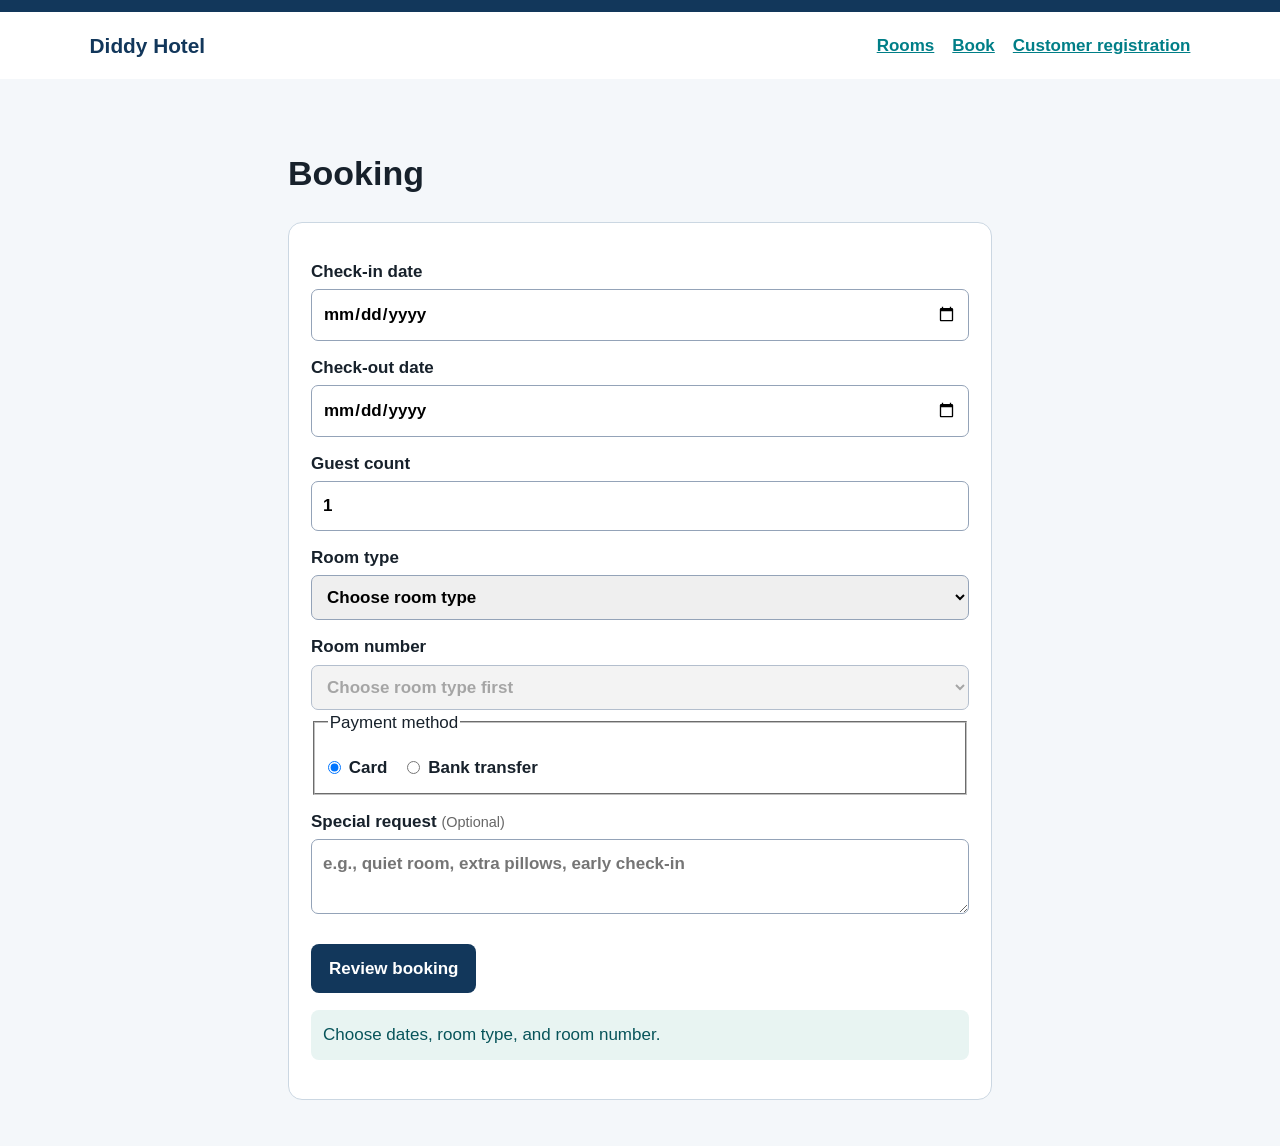
<file: booking.html>
<!doctype html>
<html lang="en">

<head>
    <meta charset="utf-8">
    <meta name="viewport" content="width=device-width,initial-scale=1">
    <title>Booking | Diddy Hotel</title>
    <link rel="stylesheet" href="css/styles.css">
</head>

<body>
    <header><a class="brand" href="index.html">Diddy Hotel</a>
        <nav><a href="rooms.html">Rooms</a><a href="booking.html">Book</a><a href="register.html">Customer registration</a></nav>
    </header>
    <main class="container narrow">
        <h1>Booking</h1>
        
        <form id="booking-form">
            <label>Check-in date<input id="check-in" type="date" required></label>
            <label>Check-out date<input id="check-out" type="date" required></label>
            <label>Guest count<input id="guests" type="number" min="1" max="4" value="1" required></label>
            <label>Room type
                <select id="room-type" required>
                    <option value="">Choose room type</option>
                    <option value="standard">Standard room</option>
                    <option value="deluxe">Deluxe room</option>
                    <option value="family">Family room</option>
                </select>
            </label>
            <label>Room number<select id="room-number" required disabled><option value="">Choose room type first</option></select></label>
                        <fieldset>
                <legend>Payment method</legend>
                <label class="inline" style="display: inline-flex; align-items: center; gap: 8px; margin-right: 15px; cursor: pointer;">
                    <input type="radio" name="payment" value="Card" checked style="margin: 0; width: auto;"> Card
                </label>
                <label class="inline" style="display: inline-flex; align-items: center; gap: 8px; cursor: pointer;">
                    <input type="radio" name="payment" value="Bank transfer" style="margin: 0; width: auto;"> Bank transfer
                </label>
            </fieldset>

            <label>Special request <span style="font-size: 0.85em; color: #666; font-weight: normal;">(Optional)</span>
                <textarea id="request" placeholder="e.g., quiet room, extra pillows, early check-in"></textarea>
            </label>
            <!-- Why does this reduce user effort or confusion? Explicitly labeling the field as optional and providing placeholders removes the cognitive load of guessing what to type or wondering if the field is mandatory. -->
            <button type="submit">Review booking</button>
            <p id="status" class="status" role="status">Choose dates, room type, and room number.</p>
        </form>

        <section id="preview" class="preview" hidden></section>

        <script src="js/rooms.js"></script>
        <script src="js/booking.js"></script>
    </main>

    <!-- Usability test task: A guest wants to book a Deluxe Room for 2 guests, paying with a Bank Transfer, and requests a room on a high floor. -->
    <!-- Expected evidence: I will watch for whether they look for a room number before selecting a room type, and whether they notice the "Optional" label on the special request field. -->
</body>

</html>
</file>
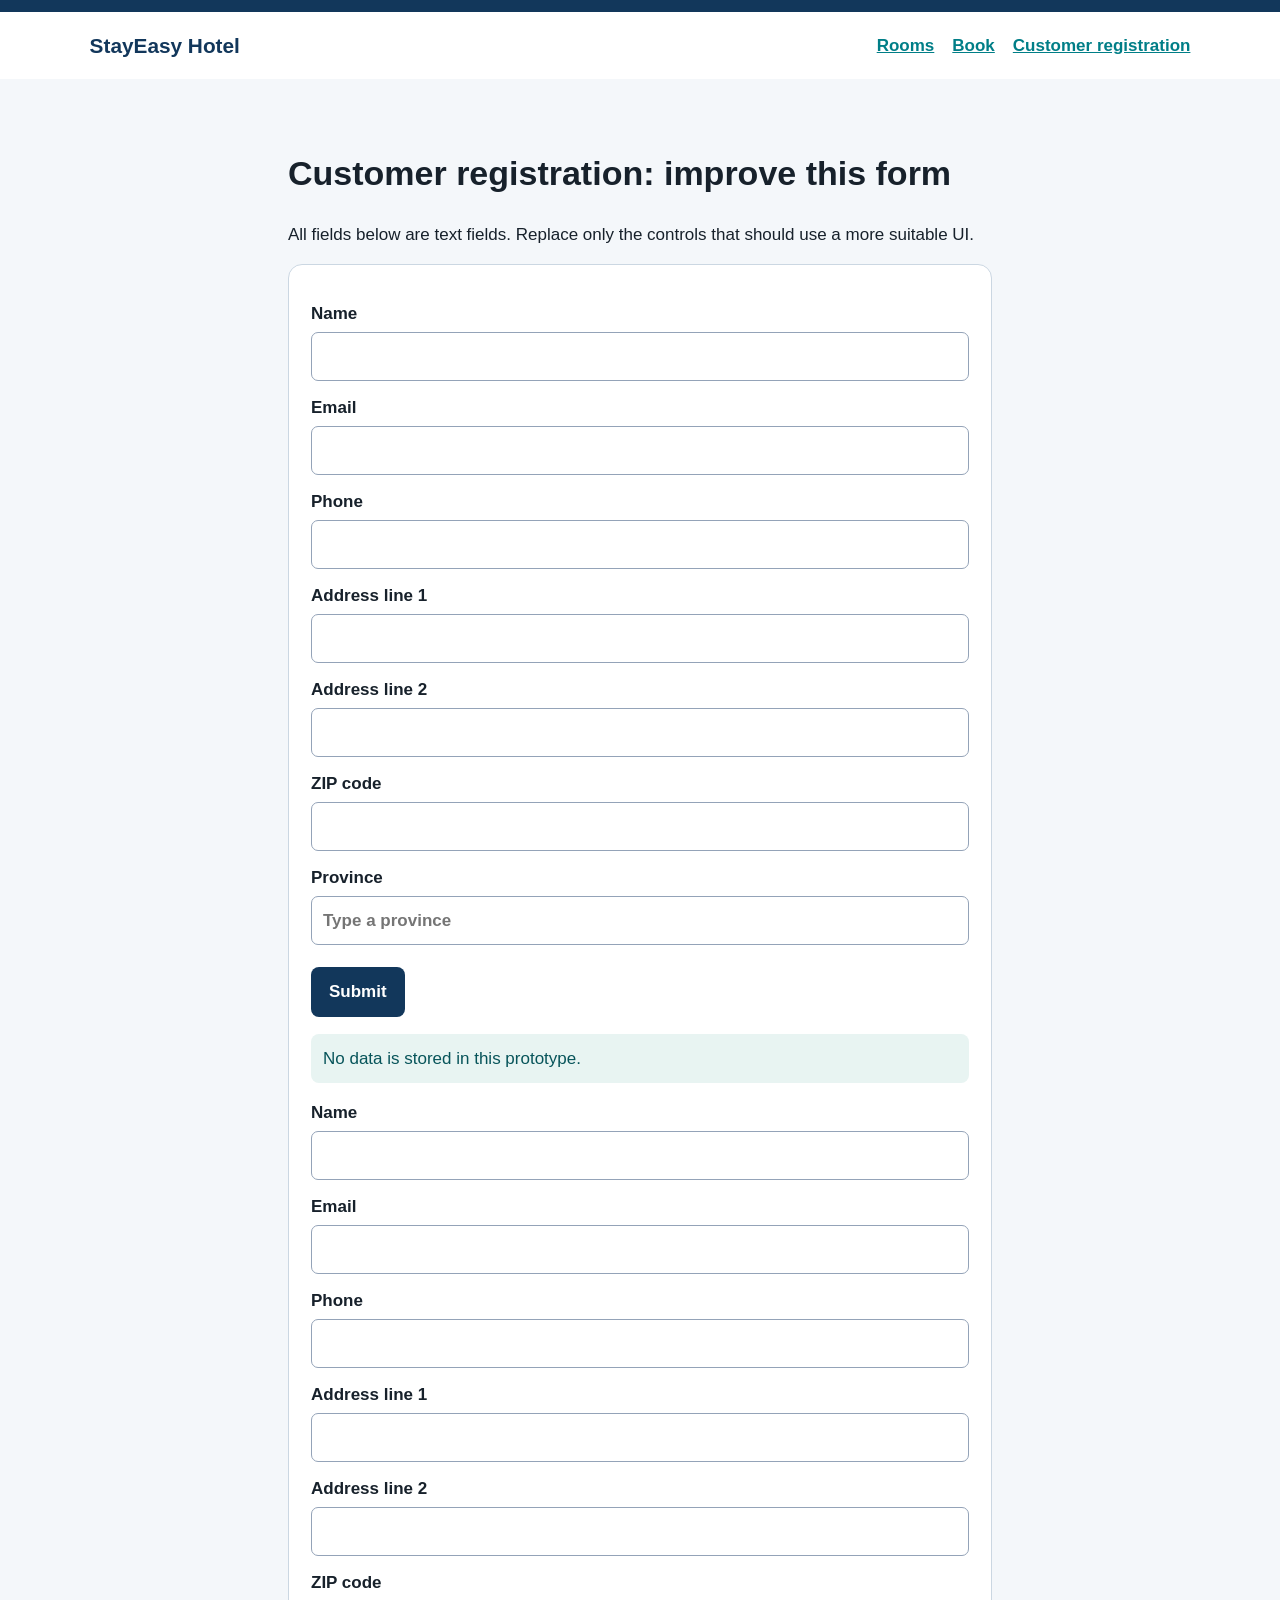
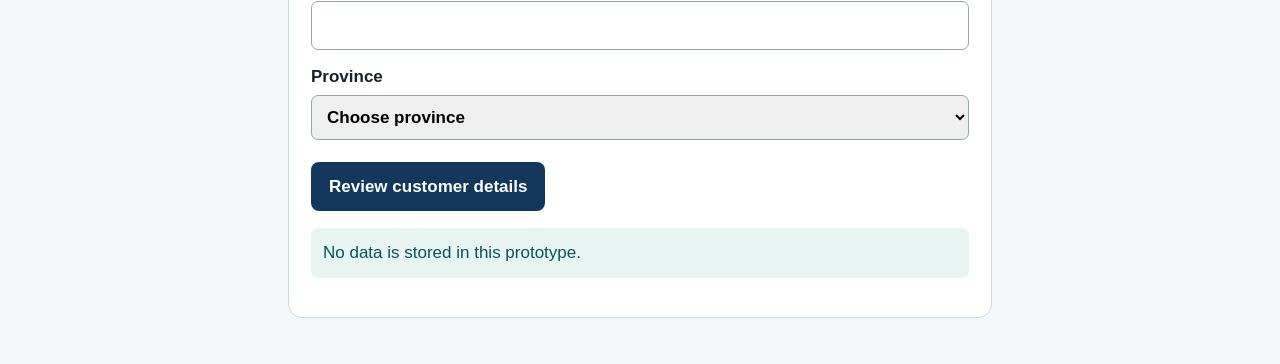
<file: register.html>
<!doctype html>
<html lang="en">

<head>
    <meta charset="utf-8">
    <meta name="viewport" content="width=device-width,initial-scale=1">
    <title>Customer registration | StayEasy</title>
    <link rel="stylesheet" href="css/styles.css">
</head>

<body>
    <header><a class="brand" href="index.html">StayEasy Hotel</a>
        <nav><a href="rooms.html">Rooms</a><a href="booking.html">Book</a><a href="register.html">Customer
                registration</a></nav>
    </header>
    <main class="container narrow">
        <h1>Customer registration: improve this form</h1>
        <p>All fields below are text fields. Replace only the controls that should use a more suitable UI.</p>
        <form><label>Name<input type="text"></label><label>Email<input type="text"></label><label>Phone<input
                    type="text"></label><label>Address line 1<input type="text"></label><label>Address line 2<input
                    type="text"></label><label>ZIP code<input type="text"></label><label>Province<input id="province"
                    type="text" placeholder="Type a province"></label><button type="button">Submit</button>
            <p class="status">No data is stored in this prototype.</p>
        <form id="registration-form">
  <label>Name<input type="text" required></label>
  <label>Email<input type="email" required></label>
  <label>Phone<input type="tel"></label>
  <label>Address line 1<input type="text"></label>
  <label>Address line 2<input type="text"></label>
  <label>ZIP code<input type="text" inputmode="numeric" maxlength="5"></label>
  <label>Province<select id="province" required><option value="">Choose province</option></select></label>
  <button type="submit">Review customer details</button>
  <p id="status" class="status" role="status">No data is stored in this prototype.</p>
</form>

<script src="js/provinces.js"></script>
<script src="js/register.js"></script>

    </main>
</body>

</html>
</file>
<file: css/styles.css>
:root{--navy:#12375b;--teal:#007e87;--soft:#f4f7fa;--line:#cbd7e2;--ink:#17212b}*{box-sizing:border-box}body{margin:0;font:17px/1.5 Arial,sans-serif;color:var(--ink);background:var(--soft)}header{display:flex;justify-content:space-between;align-items:center;gap:20px;padding:18px 7vw;background:#fff;border-top:12px solid var(--navy)}.brand{color:var(--navy);font-size:1.3rem;font-weight:bold;text-decoration:none}nav{display:flex;gap:18px}nav a{color:var(--teal);font-weight:bold}.hero,.container{max-width:1120px;margin:auto;padding:46px 28px}.hero{display:grid;grid-template-columns:1fr 1fr;gap:36px;align-items:center;background:#fff}.hero img,.card img{width:100%;border-radius:14px}.eyebrow{color:var(--teal);font-weight:bold;text-transform:uppercase}.button,button{display:inline-block;padding:12px 18px;border:0;border-radius:8px;background:var(--navy);color:#fff;text-decoration:none;font:inherit;font-weight:bold;cursor:pointer}.cards{display:grid;grid-template-columns:repeat(3,1fr);gap:20px}.card,form{padding:22px;border:1px solid var(--line);border-radius:14px;background:#fff}.narrow{max-width:760px}label{display:block;margin-top:14px;font-weight:bold}input,select,textarea{width:100%;margin-top:5px;padding:11px;border:1px solid #94a3b8;border-radius:7px;font:inherit}button{margin-top:22px}.status{padding:12px;background:#e8f4f2;color:#07545a;border-radius:8px}@media(max-width:700px){.hero,.cards{grid-template-columns:1fr}header{align-items:flex-start;flex-direction:column}}
</file>
